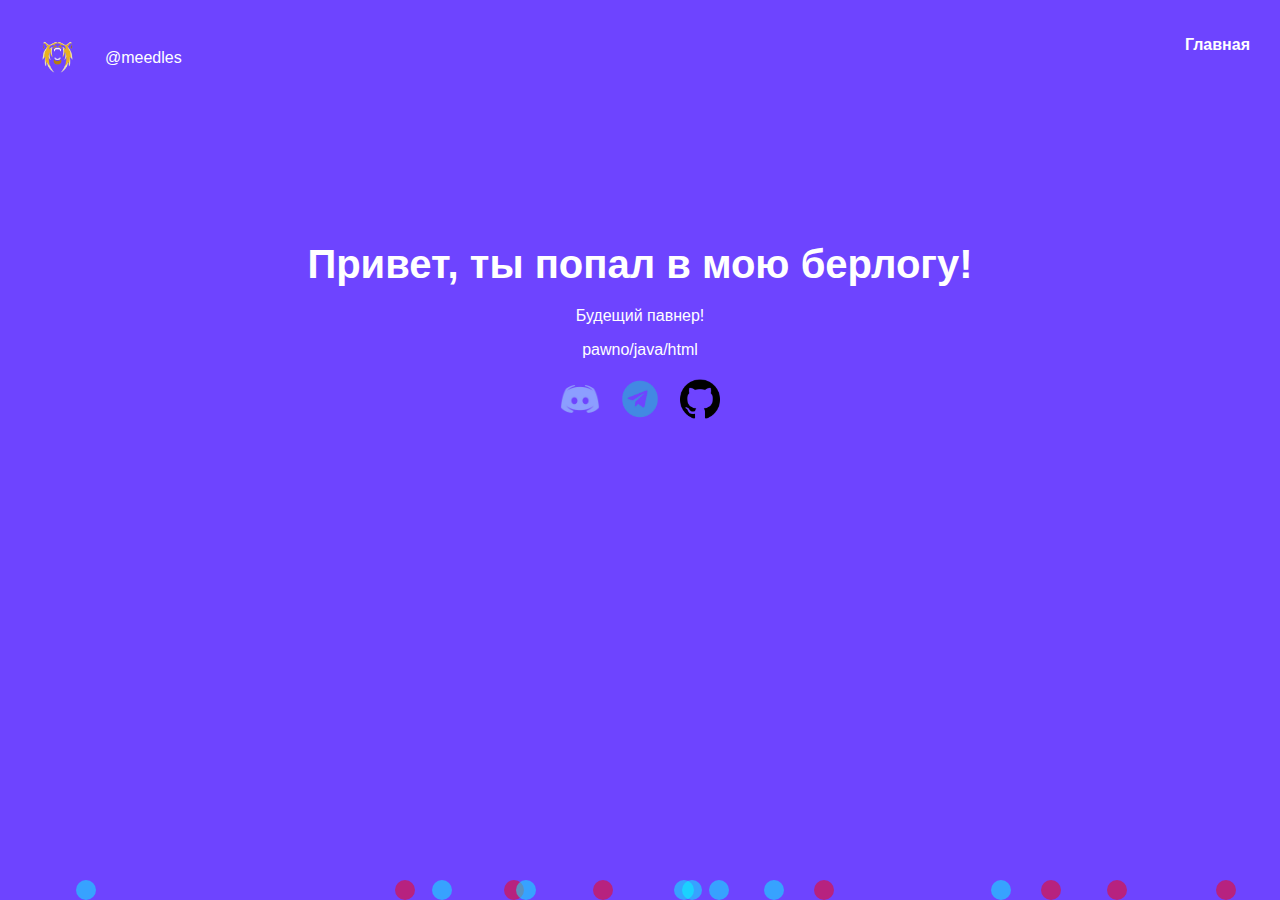
<file: index.html>
<!DOCTYPE html>
<html lang="ru">
<head>
    <meta charset="UTF-8">
    <meta name="viewport" content="width=device-width, initial-scale=1.0">
    <title>Берглога</title>
    <link rel="stylesheet" href="css/styles.css">
    <script src="java/script.js"></script>
</head>
<body>
    <header>
        <div class="profile">
            <img src="images/me.png" alt="Profile Picture">
            <span>@meedles</span>
        </div>
        <nav>
            <ul>
                <li><a href="#">Главная</a></li>
               <!--<li><a href="bots.html">Боты</a></li> -->
               <!--  <li><a href="#">Отзывы</a></li> -->
            </ul>
        </nav>
    </header>
    <main>
        <h1>Привет, ты попал в мою берлогу!</h1>
        <p>Будещий павнер!</p>
		<p>pawno/java/html</p>
        <div class="social-icons">
            <a href="https://discord.com/users/754228540819636296"><img src="images/discord.png" alt="Discord"></a>
            <a href="https://t.me/MeedlesBIO"><img src="images/telegram.png" alt="Telegram"></a>
            <a href="Потом"><img src="images/github.png" alt="GitHub"></a>
        </div>
    </main>
    <div class="animation-background"></div>
</body>
</html>
</file>
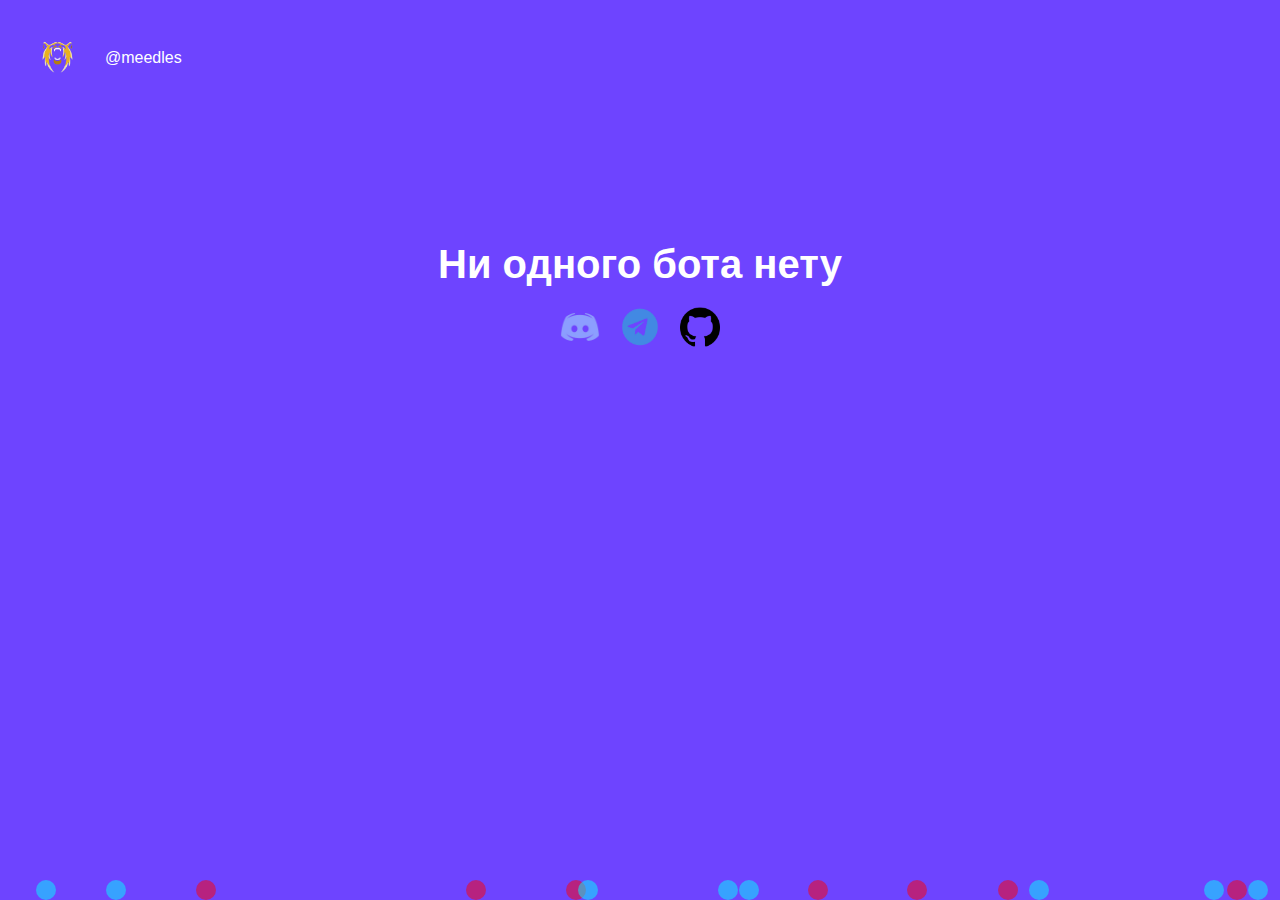
<file: bots.html>
<!DOCTYPE html>
<html lang="ru">
<head>
    <meta charset="UTF-8">
    <meta name="viewport" content="width=device-width, initial-scale=1.0">
    <title>Берглога</title>
    <link rel="stylesheet" href="css/styles.css">
    <script src="java/script.js"></script>
</head>
<body>
    <header>
        <div class="profile">
            <img src="images/me.png" alt="Profile Picture">
            <span>@meedles</span>
        </div>
    </header>
    <main>
        <h1>Ни одного бота нету</h1>
        <div class="social-icons">
            <a href="#"><img src="images/discord.png" alt="Discord"></a>
            <a href="#"><img src="images/telegram.png" alt="Telegram"></a>
            <a href="#"><img src="images/github.png" alt="GitHub"></a>
        </div>
    </main>
    <div class="animation-background"></div>
</body>
</html>
</file>
<file: css/styles.css>
body {
    margin: 0;
    font-family: Arial, sans-serif;
    background-color: #6e44ff;
    color: white;
    text-align: center;
    overflow: hidden;
    position: relative;
    height: 100vh;
}

header {
    display: flex;
    justify-content: space-between;
    padding: 20px;
    background-color: #6e44ff;
    z-index: 2;
    position: relative;
}

.profile {
    display: flex;
    align-items: center;
}

.profile img {
    border-radius: 35%;
    width: 75px;
    height: 75px;
    margin-right: 10px;
}

nav ul {
    list-style: none;
    padding: 0;
    display: flex;
}

nav ul li {
    margin: 0 10px;
}

nav ul li a {
    color: white;
    text-decoration: none;
    font-weight: bold;
}

main {
    padding: 100px 20px;
    position: relative;
    z-index: 2;
}

h1 {
    font-size: 2.5em;
    margin-bottom: 20px;
}

.social-icons {
    display: flex;
    justify-content: center;
    margin-top: 20px;
}

.social-icons a {
    margin: 0 10px;
    transition: transform 0.3s ease;
}

.social-icons img {
    width: 40px;
    height: 40px;
}

.social-icons a:hover {
    transform: scale(1.2);
}

.social-icons a.discord:hover img {
    filter: invert(32%) sepia(89%) saturate(6681%) hue-rotate(202deg) brightness(97%) contrast(101%);
}

.social-icons a.telegram:hover img {
    filter: invert(62%) sepia(80%) saturate(1831%) hue-rotate(167deg) brightness(103%) contrast(101%);
}

.social-icons a.github:hover img {
    filter: invert(0%) sepia(0%) saturate(0%) hue-rotate(258deg) brightness(99%) contrast(104%);
}

.animation-background {
    position: absolute;
    top: 0;
    left: 0;
    width: 100%;
    height: 100%;
    z-index: 1;
    overflow: hidden;
}

.dot {
    position: absolute;
    bottom: 0;
    width: 20px;
    height: 20px;
    border-radius: 50%;
    background-color: rgba(255, 0, 0, 0.5);
    animation: rise 5s infinite, fadeOut 5s infinite;
}

.dot:nth-child(odd) {
    background-color: rgba(0, 255, 255, 0.5);
}

@keyframes rise {
    0% {
        transform: translateY(100%);
    }
    100% {
        transform: translateY(-100%);
    }
}

@keyframes fadeOut {
    0%, 80% {
        opacity: 1;
    }
    100% {
        opacity: 0;
    }
}
</file>
